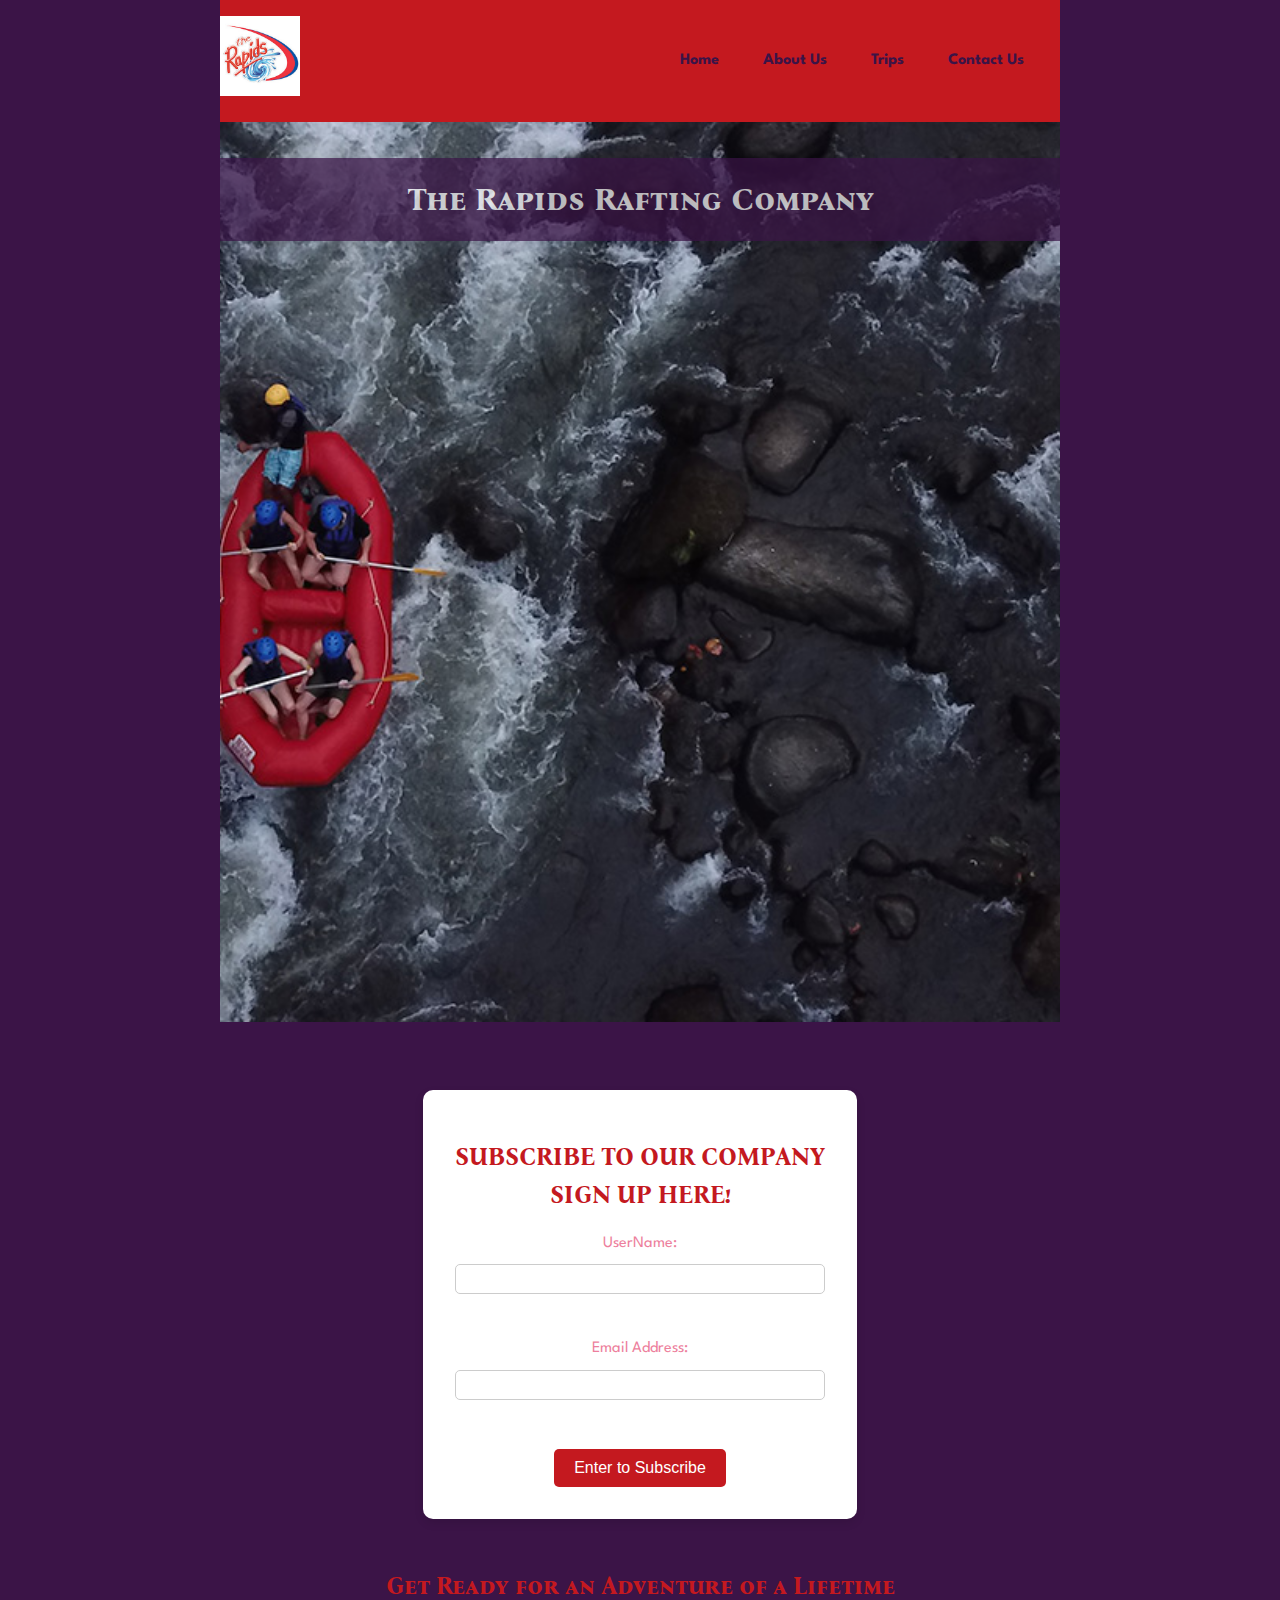
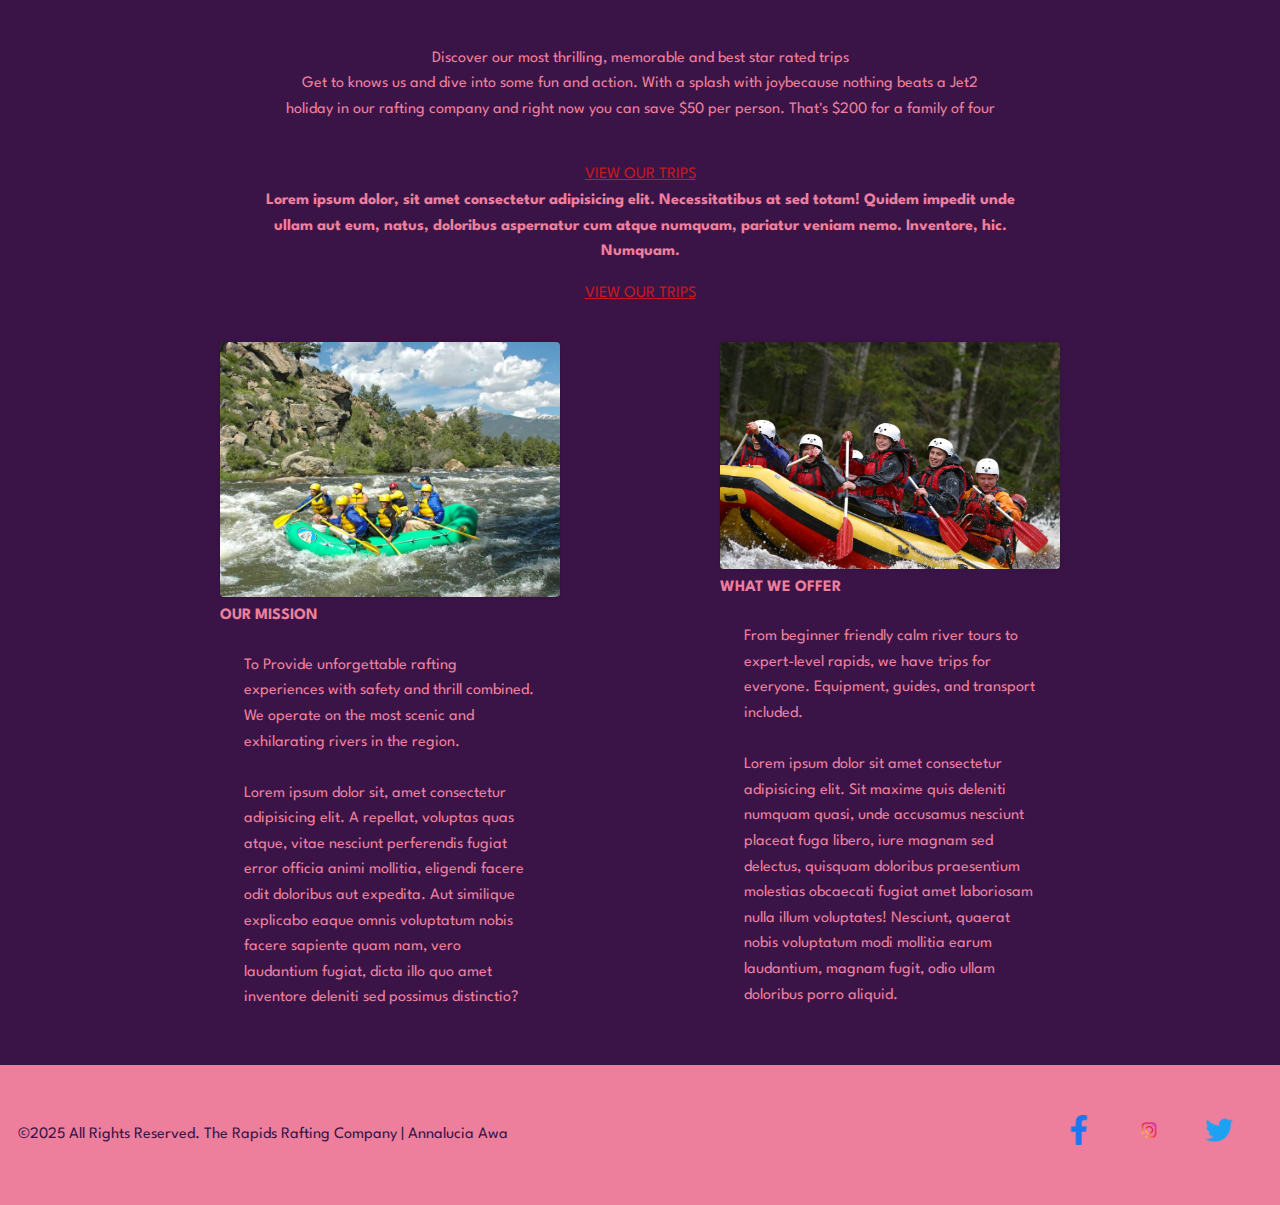
<file: wwr/index.html>
<!DOCTYPE html>
<html lang="en">
    <head>
        <meta charset="UTF-8">
        <meta name="viewport" content="width=device-width, initial-scale=1.0">
        <title>Annalucia Awa Rafting Company | Home Page</title>
        <meta name="description" content=" Index home page for white water rafting">
        <meta name="author" content="Annalucia Awa">

        <link rel="preconnect" href="https://fonts.googleapis.com">
        <link rel="preconnect" href="https://fonts.gstatic.com" crossorigin>    
        <link href="https://fonts.googleapis.com/css2?family=Bona+Nova+SC:ital,wght@0,400;0,700;1,400&family=League+Spartan:wght@100..900&display=swap" rel="stylesheet">
            
        <link rel="stylesheet" href="styles/rafting.css">
    </head>
    <body>
        <header>
            <img src="images/therapids.jpg" alt="The rafting Company Logo">
            <nav>
                <a href="index.html">Home</a>
                <a href="about.html">About Us</a>
                <a href="trips.html">Trips</a>
                <a href="contact.html">Contact Us</a>
            </nav>
        </header>
        <main>
            <div class="hero-index">
                <img src="images/hero.jpg" alt="Rafts on a river">
                <h1>The Rapids Rafting Company</h1>
            </div>

            <!-- Newsletter Sign-up -->
            <section>
                <form action="#" method="post">
                    <h2>SUBSCRIBE TO OUR COMPANY<BR> SIGN UP HERE!</h2>

                    <label for="name">UserName:</label>
                    <input type="text" id="name" name="name" required><br>

                    <label for="email">Email Address:</label>
                    <input type="email" id="email" name="email" required><br>

                    <button type="submit">Enter to Subscribe</button>
                </form>

                <!-- CALL TO ACTION -->
                <h2>Get Ready for an Adventure of a Lifetime</h2>
                <p>Discover our most thrilling, memorable and best star rated trips<br> Get to knows us and dive into some fun and action.
                 With a splash with joybecause nothing beats a Jet2 holiday in our rafting company and right now you can save $50 per 
                 person. That's $200 for a family of four</p>
                <a href="trips.html" class="cta">VIEW OUR TRIPS</a>
                <b>Lorem ipsum dolor, sit amet consectetur adipisicing elit. Necessitatibus at sed totam! Quidem impedit unde ullam aut 
                    eum, natus, doloribus aspernatur cum atque numquam, pariatur veniam nemo. Inventore, hic. Numquam.</b>
                <a href="trips.html" class="cta">VIEW OUR TRIPS</a>
            </section>

            <div class="grid">
                <figure>
                    <img src="images/site.jpg" alt="Fun Day">
                    <figcaption><h3>OUR MISSION</h3></figcaption>
                    <p>To Provide  unforgettable rafting experiences with safety and thrill combined. We operate on the most scenic and 
                        exhilarating rivers in the region.<br><br>
                    Lorem ipsum dolor sit, amet consectetur adipisicing elit. A repellat, voluptas quas atque, vitae nesciunt perferendis
                    fugiat error officia animi mollitia, eligendi facere odit doloribus aut expedita. Aut similique explicabo eaque omnis 
                    voluptatum nobis facere sapiente quam nam, vero laudantium fugiat, dicta illo quo amet inventore deleniti sed possimus distinctio?</p>
                </figure>

                <figure>
                    <img src="images/homerafting.jpg" alt="Happy day" height="400px">
                    <figcaption><h3>WHAT WE OFFER</h3></figcaption>
                    <p> From beginner friendly calm river tours to expert-level rapids, we have trips for everyone. Equipment, guides, 
                        and transport included.<br><br>
                    Lorem ipsum dolor sit amet consectetur adipisicing elit. Sit maxime quis deleniti numquam quasi, unde accusamus
                    nesciunt placeat fuga libero, iure magnam sed delectus, quisquam doloribus praesentium molestias obcaecati fugiat 
                    amet laboriosam nulla illum voluptates! Nesciunt, quaerat nobis voluptatum modi mollitia earum laudantium, magnam fugit, odio ullam doloribus porro aliquid.</p>
                </figure>
              
            </div>
        </main>
        <footer>
            <p>©2025 All Rights Reserved. The Rapids Rafting Company | Annalucia Awa</p>
            <nav class="socialmedia">
                <a href="http://facebook.com">
                    <img src="images/facebook.png" alt="find us on facebook">
                </a>
                <a href="http://instagram.com">
                    <img src="images/instagram.png" alt="find us on Instagram">
                </a>
                <a href="http://twitter.com">
                    <img src="images/twitter.png" alt="find us on Twitter">
                </a>
            </nav>
        </footer>
    </body>
</html>
</file>
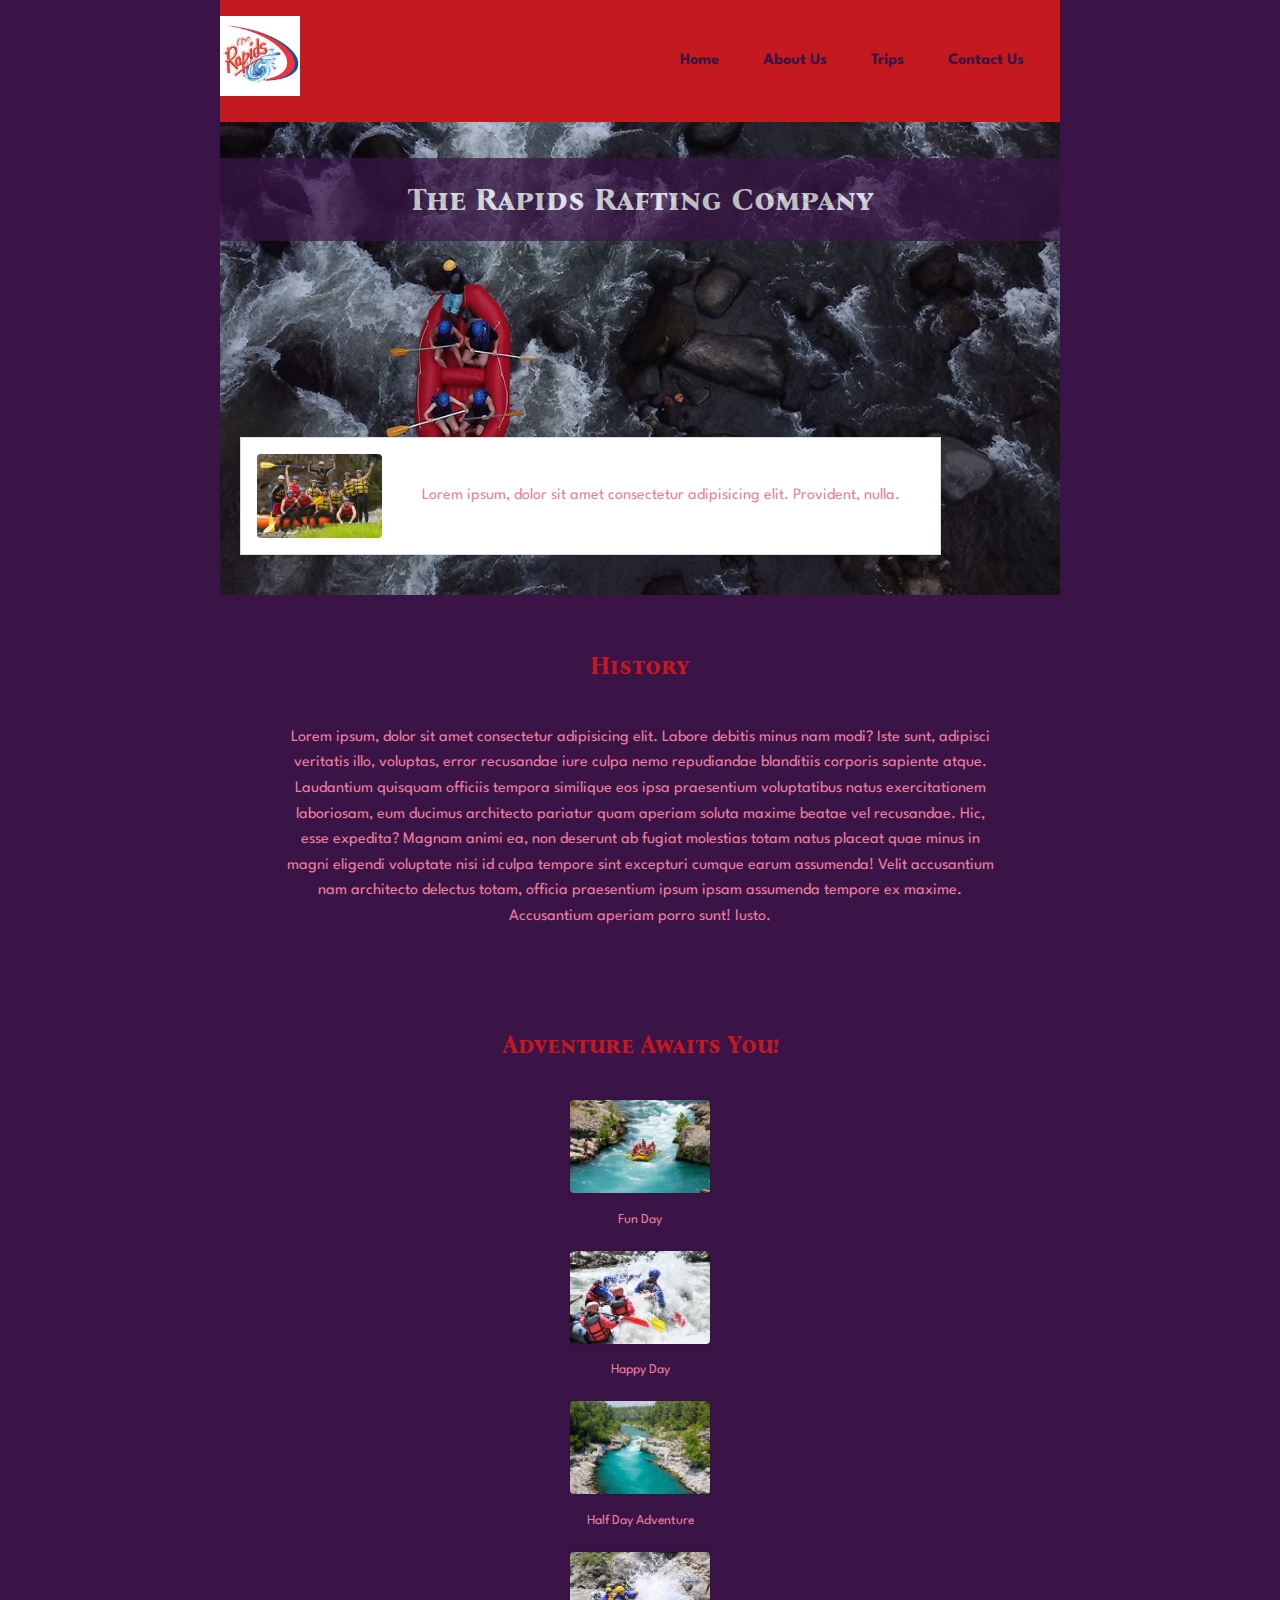
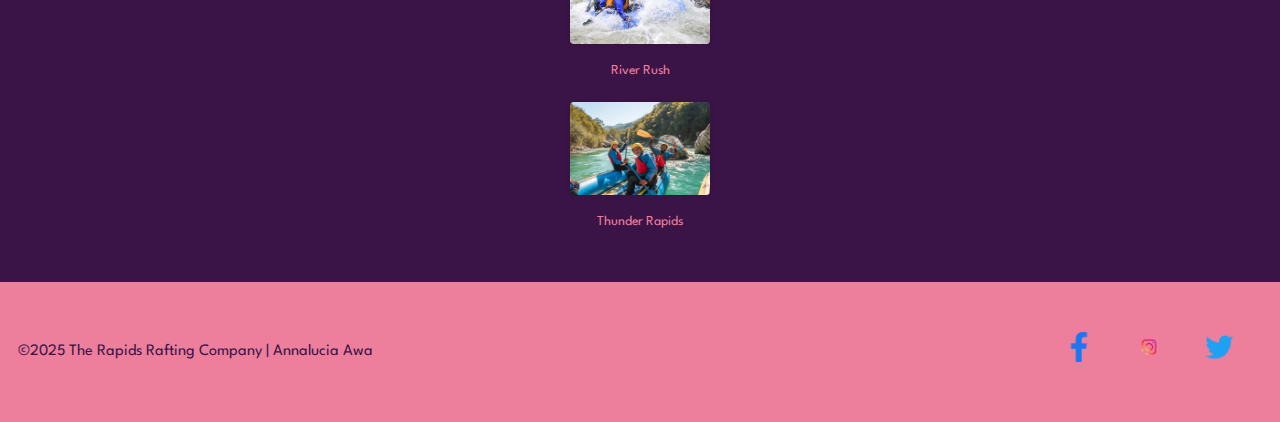
<file: wwr/about.html>
<!DOCTYPE html>
<html lang="en">
    <head>
        <meta charset="UTF-8">
        <meta name="viewport" content="width=device-width, initial-scale=1.0">
        <title>Annalucia Awa Rafting Company | Rafting Site Plan</title>
        <meta name="description" content="white water rafting">
        <meta name="author" content="Annalucia Awa">

        <link rel="preconnect" href="https://fonts.googleapis.com">
        <link rel="preconnect" href="https://fonts.gstatic.com" crossorigin>    
        <link href="https://fonts.googleapis.com/css2?family=Bona+Nova+SC:ital,wght@0,400;0,700;1,400&family=League+Spartan:wght@100..900&display=swap" rel="stylesheet">
        
        <link rel="stylesheet" href="styles/rafting.css">
    </head>
    <body>
        <header>
            <img src="images/therapids.jpg" alt="The rafting Company Logo">
            <nav>
                <a href="index.html">Home</a>
                <a href="about.html">About Us</a>
                <a href="trips.html">Trips</a>
                <a href="contact.html">Contact Us</a>
            </nav>
        </header>
        <main>
            <div class="hero">
                <img src="images/hero.jpg" alt="Rafts on a river">
                <h1>The Rapids Rafting Company</h1>
                <article>
                    <img src="images/happy-customer-rafting.jpg" alt="happy Customer">
                    <p>Lorem ipsum, dolor sit amet consectetur adipisicing elit. Provident, nulla.</p>
                </article>
            </div>
            <section>
                <h2>History</h2>
                <p>Lorem ipsum, dolor sit amet consectetur adipisicing elit. Labore debitis minus nam modi? Iste sunt, adipisci veritatis illo, voluptas, error recusandae iure culpa nemo repudiandae blanditiis corporis sapiente atque. Laudantium quisquam officiis tempora similique eos ipsa praesentium voluptatibus natus exercitationem laboriosam, eum ducimus architecto pariatur quam aperiam soluta maxime beatae vel recusandae. Hic, esse expedita? Magnam animi ea, non deserunt ab fugiat molestias totam natus placeat quae minus in magni eligendi voluptate nisi id culpa tempore sint excepturi cumque earum assumenda! Velit accusantium nam architecto delectus totam, officia praesentium ipsum ipsam assumenda tempore ex maxime. Accusantium aperiam porro sunt! Iusto.</p>
            </section>
             <section class="adventure">
                <h2>Adventure Awaits You!</h2>

                <figure>
                    <img src="images/fun.jpg" alt="Fun Day">
                    <figcaption>Fun Day</figcaption>
                </figure>

                <figure>
                    <img src="images/raft.jpg" alt="Happy day">
                    <figcaption>Happy Day</figcaption>
                </figure>

                <figure>
                    <img src="images/rafting.jpg" alt="Half Day Adventure">
                    <figcaption>Half Day Adventure</figcaption>
                </figure>

                <figure>
                    <img src="images/water-rafting.jpg" alt="River Rush">
                    <figcaption>River Rush</figcaption>
                </figure>

                <figure>
                    <img src="images/raft-helmets.jpg" alt="Thunder Rapids">
                    <figcaption>Thunder Rapids</figcaption>
                </figure>
            </section>
        </main>
        <footer>
            <p>©2025 The Rapids Rafting Company | Annalucia Awa</p>
            <nav class="socialmedia">
               <a href="http://facebook.com">
                <img src="images/facebook.png" alt="find us on facebook">
               </a>
               <a href="http://instagram.com">
                <img src="images/instagram.png" alt="find us on Instagram">
               </a>
               <a href="http://twitter.com">
                <img src="images/twitter.png" alt="find us on Twitter">
               </a>
            </nav>
        </footer>
        
    </body>
</html>
</file>
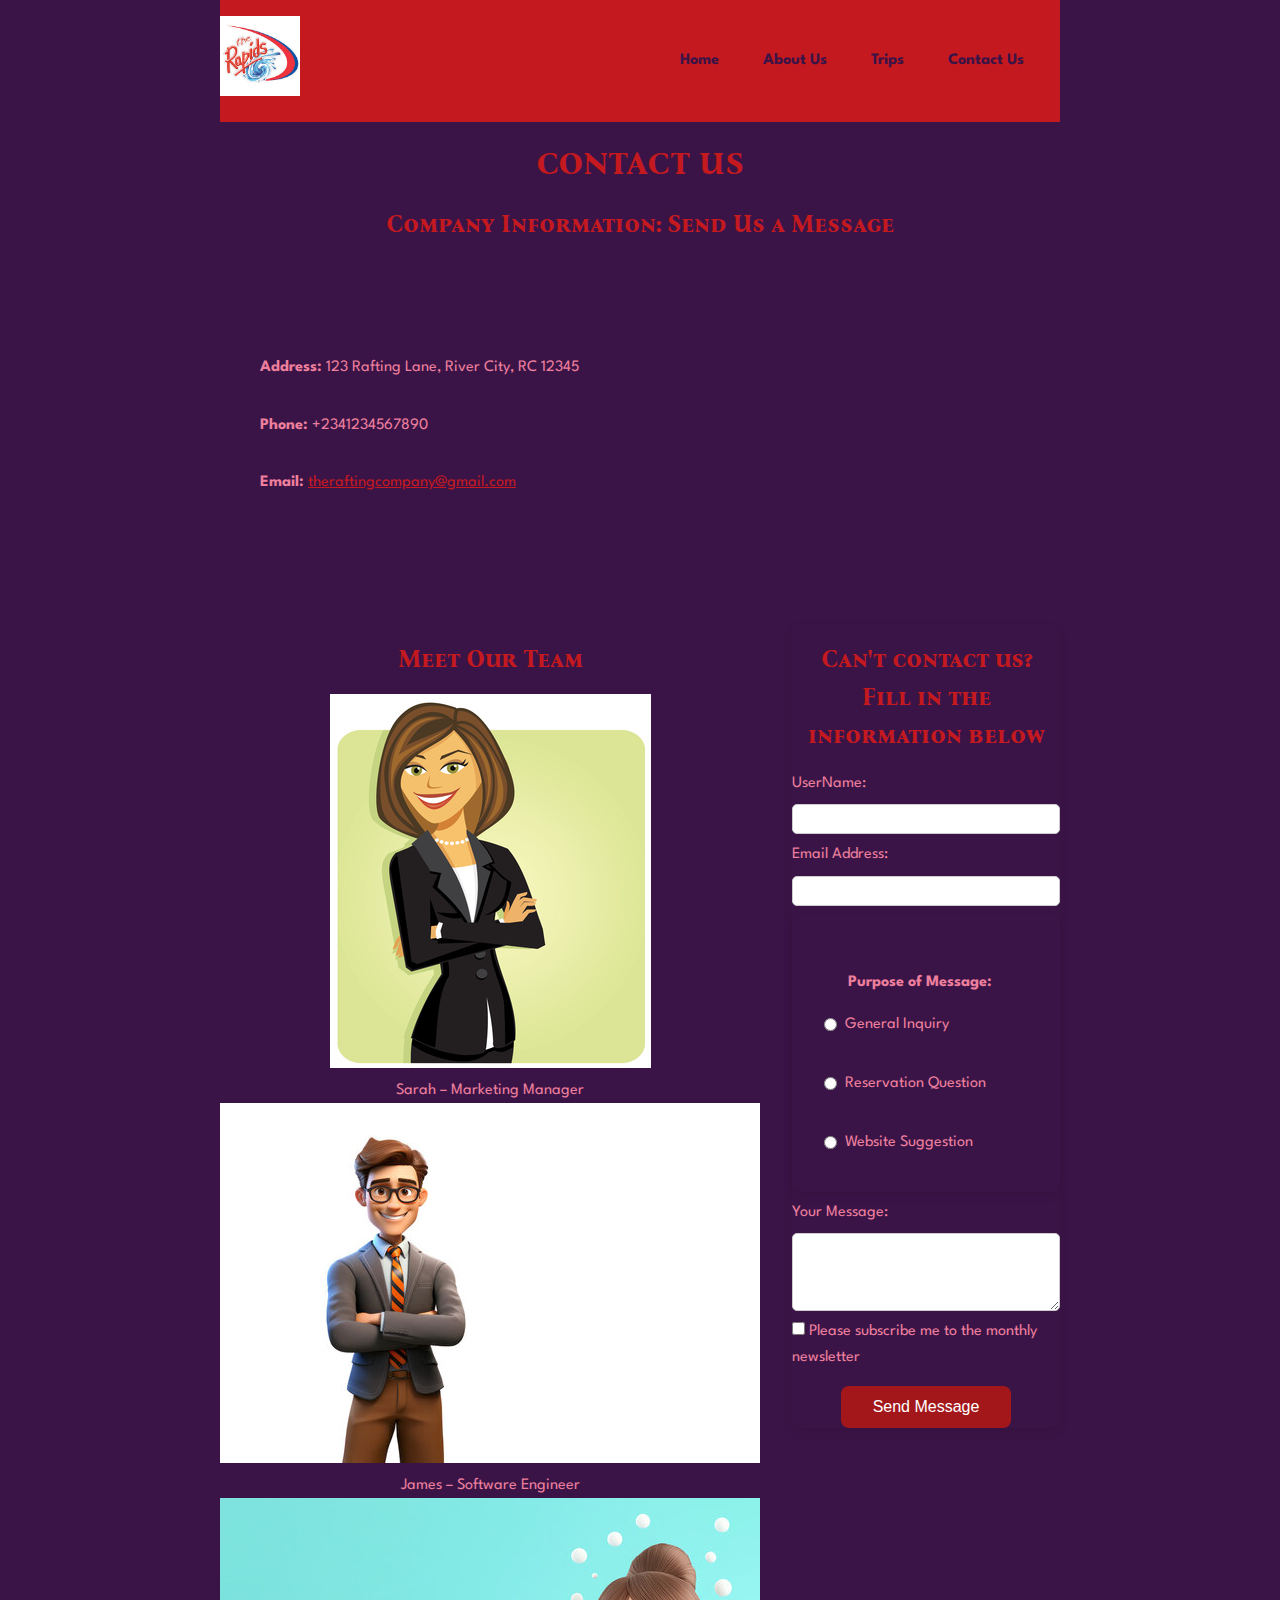
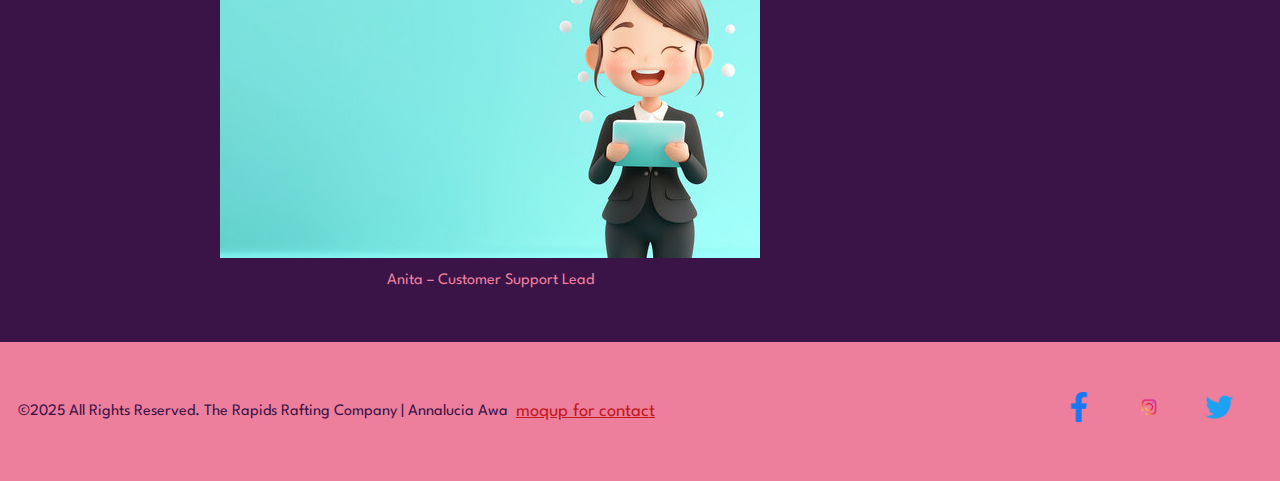
<file: wwr/contact.html>
<!DOCTYPE html>
<html lang="en">
    <head>
        <meta charset="UTF-8">
        <meta name="viewport" content="width=device-width, initial-scale=1.0">
        <title>Annalucia Awa Rafting Company | Contact Us</title>
        <meta name="description" content="Rafting Site Contact Page">
        <meta name="author" content="Annalucia Awa">

        <link rel="preconnect" href="https://fonts.googleapis.com">
        <link rel="preconnect" href="https://fonts.gstatic.com" crossorigin>    
        <link href="https://fonts.googleapis.com/css2?family=Bona+Nova+SC:ital,wght@0,400;0,700;1,400&family=League+Spartan:wght@100..900&display=swap" rel="stylesheet">
        
        <link rel="stylesheet" href="styles/rafting.css">
    </head>
    <body>
        <header>
            <img src="images/therapids.jpg" alt="The rafting Company Logo">
            <nav>
                <a href="index.html">Home</a>
                <a href="about.html">About Us</a>
                <a href="trips.html">Trips</a>
                <a href="contact.html">Contact Us</a>
            </nav>
        </header>
        <main>
            <h1>CONTACT US</h1>
            <h2> Company Information: Send Us a Message</h2>
            <!-- <p>address: 123 rafting lane, River City, RC 12345</p>
            <p>phone: +2341234567890</p>
            <p>email: <a href="email">theraftingcompany@gmail.com</a></p>
            <div class="map">
                <iframe src="https://www.google.com/maps/embed?pb=!1m14!1m12!1m3!1d63552.31220291219!2d7.027065661172143!3d5.4139982167624625!2m3!1f0!2f0!3f0!3m2!1i1024!2i768!4f13.1!5e0!3m2!1sen!2sng!4v1753712198814!5m2!1sen!2sng" width="600" height="450" allowfullscreen="" loading="lazy" referrerpolicy="no-referrer-when-downgrade"></iframe>
            </div> -->

            <div class="contact-grid">
                <div class="info">
                    <p><strong>Address:</strong> 123 Rafting Lane, River City, RC 12345</p>
                    <p><strong>Phone:</strong> +2341234567890</p>
                    <p><strong>Email:</strong> <a href="mailto:theraftingcompany@gmail.com">theraftingcompany@gmail.com</a></p>
                </div>
                <iframe src="https://www.google.com/maps/embed?pb=!1m14!1m12!1m3!1d63552.31220291219!2d7.027065661172143!3d5.4139982167624625!2m3!1f0!2f0!3f0!3m2!1i1024!2i768!4f13.1!5e0!3m2!1sen!2sng!4v1753712198814!5m2!1sen!2sng" width="600" height="450" allowfullscreen="" loading="lazy" referrerpolicy="no-referrer-when-downgrade"></iframe>
            </div>
            <!-- <section> -->
                <!-- <h2>Meet Our Team</h2> -->
                <!-- <div class="team">
                    <figure>
                        <img src="images/employee1.jpg" alt="Smiling employee Sarah">
                        <figcaption>Sarah : Marketing Manager</figcaption>
                    </figure>

                    <figure>
                        <img src="images/employee2.jpg" alt="Happy employee James">
                        <figcaption>James : Software Engineer</figcaption>
                    </figure>

                    <figure>
                        <img src="images/employee3.jpg" alt="Joyful employee Anita">
                        <figcaption>Anita : Customer Support Lead</figcaption>
                    </figure>
                </div>
            </section>
            <form action="#" method="post">
                <h2>Can't contact us?<br>Fill in the information below</h2>

                <label for="name">UserName:</label>
                <input type="text" id="name" name="name" required><br><br>

                <label for="email">Email Address:</label>
                <input type="email" id="email" name="email" required><br><br>

                <fieldset>
                    <p>Purpose of Message:</p>

                    <label>
                    <input type="radio" name="purpose" value="general" required>
                    General Inquiry
                    </label><br>

                    <label>
                    <input type="radio" name="purpose" value="reservation">
                    Reservation Question
                    </label><br>

                    <label>
                    <input type="radio" name="purpose" value="suggestion">
                    Website Suggestion
                    </label>
                </fieldset><br>-->

                <!-- Message Text Area
                <label for="message">Your Message:</label><br>
                <textarea id="message" name="message" rows="5" cols="40" required></textarea><br><br>-->

                <!-- Newsletter Checkbox -->
                <!-- <label>
                    <input type="checkbox" name="subscribe" value="yes">
                    Please subscribe me to the monthly newsletter
                </label><br><br> -->

                <!-- Submit Button -->
                <!--<button type="submit" style="
                    background-color: #007BFF;
                    color: white;
                    padding: 10px 20px;
                    font-size: 1rem;
                    border: none;
                    border-radius: 5px;
                    cursor: pointer;">
                    Send Message
                </button>
            </form> -->
            
            <div class="contact-bottom">
                <section class="contact-team">
                    <h2>Meet Our Team</h2>
                    <div class="team">
                    <figure>
                        <img src="images/employee1.jpg" alt="Smiling employee Sarah" />
                        <figcaption>Sarah – Marketing Manager</figcaption>
                    </figure>
                    <figure>
                        <img src="images/employee2.jpg" alt="Happy employee James" />
                        <figcaption>James – Software Engineer</figcaption>
                    </figure>
                    <figure>
                        <img src="images/employee3.jpg" alt="Joyful employee Anita" />
                        <figcaption>Anita – Customer Support Lead</figcaption>
                    </figure>
                    </div>
                </section>

                <form action="#" method="post">
                    <h2>Can't contact us?<br>Fill in the information below</h2>

                    <label for="name">UserName:</label>
                    <input type="text" id="name" name="name" required><br>

                    <label for="email">Email Address:</label>
                    <input type="email" id="email" name="email" required>

                    <fieldset>
                    <p>Purpose of Message:</p>
                    <label><input type="radio" name="purpose" value="general" required /> General Inquiry</label><br>
                    <label><input type="radio" name="purpose" value="reservation" /> Reservation Question</label><br>
                    <label><input type="radio" name="purpose" value="suggestion" /> Website Suggestion</label>
                    </fieldset>

                    <label for="message">Your Message:</label>
                    <textarea id="message" name="message" rows="5" cols="40" required></textarea>

                    <label><input type="checkbox" name="subscribe" value="yes" /> Please subscribe me to the monthly newsletter</label>

                    <button type="submit">Send Message</button>
                </form>
            </div>
        </main>
        <footer>
            <p>©2025 All Rights Reserved. The Rapids Rafting Company | Annalucia Awa</p><br>
            <div class="moqup">
               <a href="https://app.moqups.com/Uy9ohLVTXFOJIoI4On5bgO7RnjOBmJ3q/view/page/ad64222d5">moqup for contact</a>
            </div>
            <nav class="socialmedia">
               <a href="http://facebook.com">
                <img src="images/facebook.png" alt="find us on facebook">
               </a>
               <a href="http://instagram.com">
                <img src="images/instagram.png" alt="find us on Instagram">
               </a>
               <a href="http://twitter.com">
                <img src="images/twitter.png" alt="find us on Twitter">
               </a>
            </nav>
            
        </footer>
        
    </body>
</html>
</file>
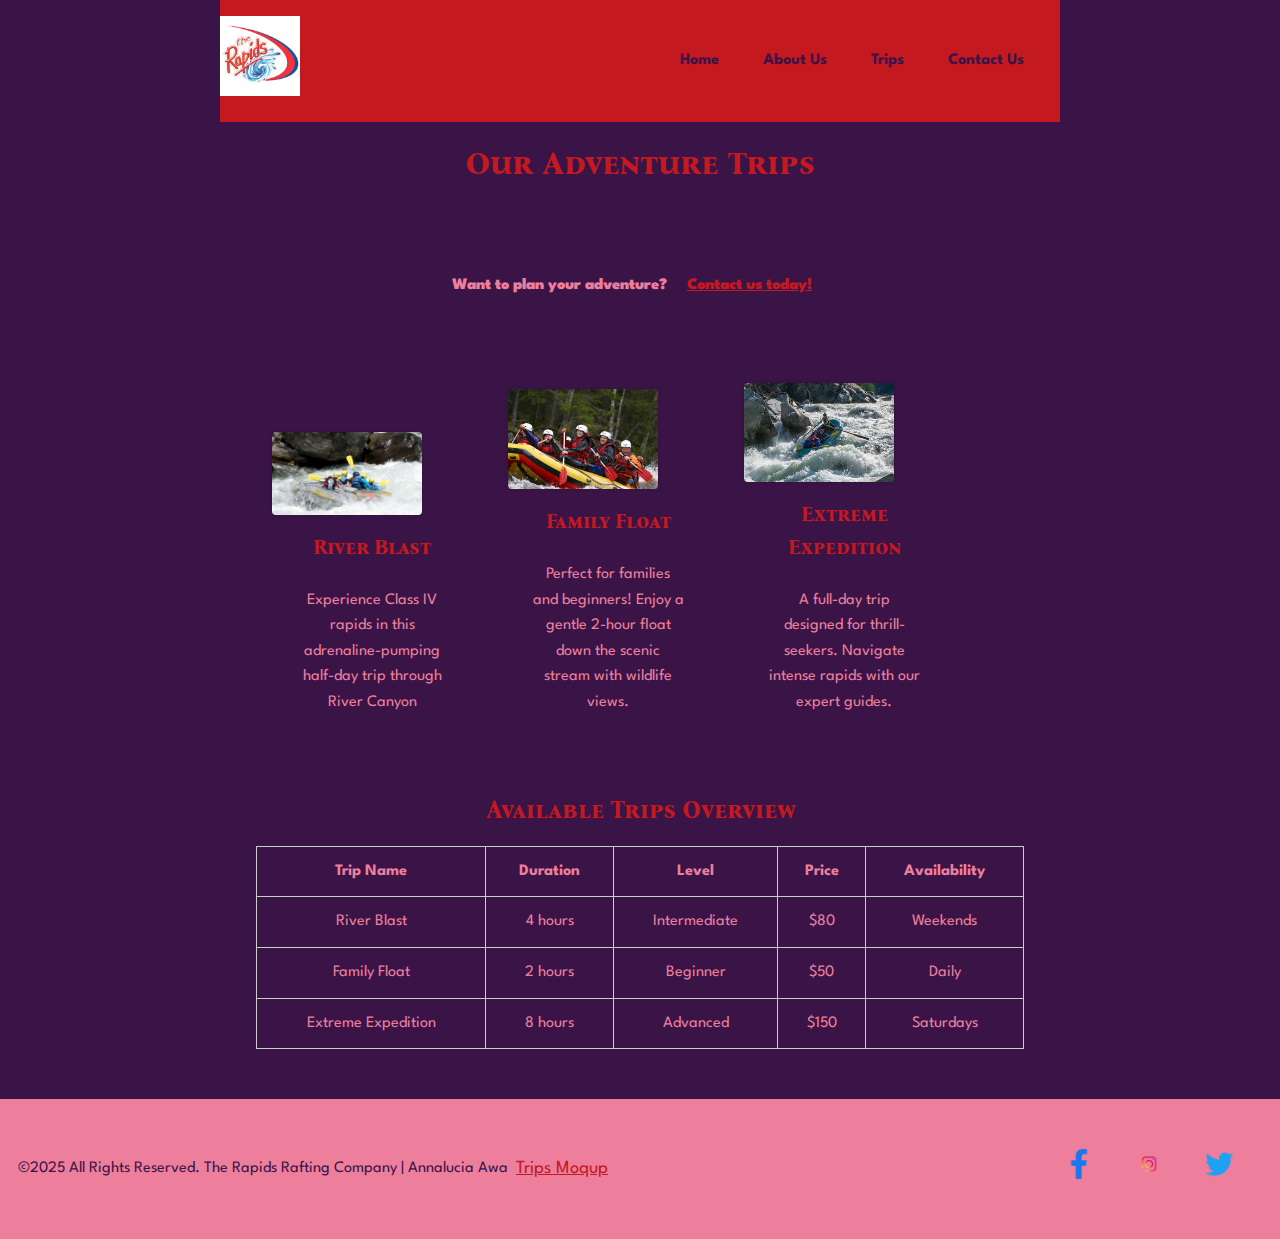
<file: wwr/trips.html>
<!DOCTYPE html>
<html lang="en">
  <head>
    <meta charset="UTF-8">
    <meta name="viewport" content="width=device-width, initial-scale=1.0" />
    <title>Annalucia Awa Rafting Company | Trips</title>
    <meta name="description" content="Trips and activities for White Water Rafting">
    <meta name="author" content="Annalucia Awa">

    <link rel="preconnect" href="https://fonts.googleapis.com">
    <link rel="preconnect" href="https://fonts.gstatic.com" crossorigin>
    <link href="https://fonts.googleapis.com/css2?family=Bona+Nova+SC:ital,wght@0,400;0,700;1,400&family=League+Spartan:wght@100..900&display=swap" rel="stylesheet">

    <link rel="stylesheet" href="styles/rafting.css">
  </head>
  <body>
    <header>
      <img src="images/therapids.jpg" alt="The rafting Company Logo">
      <nav>
        <a href="index.html">Home</a>
        <a href="about.html">About Us</a>
        <a href="trips.html">Trips</a>
        <a href="contact.html">Contact Us</a>
      </nav>
    </header>

    <main>
      <h1>Our Adventure Trips</h1>

      <section class="cta">
         <p><b><h4>Want to plan your adventure? <a href="contact.html" class="cta-link">Contact us today!</a></h4></b></p>
      </section>

      <section class="trip">
        <figure id="figure1">
            <img src="images/riverblast.jpg" alt="River Blast">
            <figcaption><h2>River Blast</h2></figcaption>
            <p>Experience Class IV rapids in this adrenaline-pumping half-day
            trip through River Canyon</p>
        </figure>

        <figure id="figure2">
            <img src="images/familyfloat.jpg" alt="Familt Float">
            <figcaption><h2>Family Float</h2></figcaption>
            <p>Perfect for families and beginners! Enjoy a gentle 2-hour float
            down the scenic stream with wildlife views.</p>
        </figure>

        <figure id="figure3">
            <img src="images/extreme-expedition.jpg" alt="Extreme Expedition">
            <figcaption><h2>Extreme Expedition</h2></figcaption>
            <p>A full-day trip designed for thrill-seekers. Navigate intense
            rapids with our expert guides.</p>
        </figure>
      </section>

      <section class="trip-table">
        <h2>Available Trips Overview</h2>
        <table>
          <thead>
            <tr>
              <th>Trip Name</th>
              <th>Duration</th>
              <th>Level</th>
              <th>Price</th>
              <th>Availability</th>
            </tr>
          </thead>
          <tbody>
            <tr>
              <td>River Blast</td>
              <td>4 hours</td>
              <td>Intermediate</td>
              <td>$80</td>
              <td>Weekends</td>
            </tr>
            <tr>
              <td>Family Float</td>
              <td>2 hours</td>
              <td>Beginner</td>
              <td>$50</td>
              <td>Daily</td>
            </tr>
            <tr>
              <td>Extreme Expedition</td>
              <td>8 hours</td>
              <td>Advanced</td>
              <td>$150</td>
              <td>Saturdays</td>
            </tr>
          </tbody>
        </table>
      </section>
    </main>

    <footer>
      <p>©2025 All Rights Reserved. The Rapids Rafting Company | Annalucia Awa</p><br>
      <div class="moqup">
        <a href="https://app.moqups.com/Uy9ohLVTXFOJIoI4On5bgO7RnjOBmJ3q/view/page/ad64222d5">Trips Moqup</a>
      </div>
      <nav class="socialmedia">
        <a href="https://facebook.com">
          <img src="images/facebook.png" alt="find us on facebook">
        </a>
        <a href="https://instagram.com">
          <img src="images/instagram.png" alt="find us on Instagram">
        </a>
        <a href="https://twitter.com">
          <img src="images/twitter.png" alt="find us on Twitter">
        </a>
      </nav>
    </footer>
  </body>
</html>
</file>
<file: wwr/styles/rafting.css>
:root {
  --primary-color: #c4191f;     /* fire engine red */
  --secondary-color: #a1223b;   /* amaranth purple */
  --accent1-color: #3b1447;     /* russian violet */
  --accent2-color: #ed7f9d;     /* rose pompadour */
  --heading-font: 'Bona Nova SC', serif;
  --body-font: 'League Spartan', sans-serif;
}

* {
  margin: 0;
  padding: 0;
  box-sizing: border-box;
}

/* body {
  font-family: var(--body-font);
  color: var(--accent1-color);
  background-color: #fff;
  line-height: 1.6;
} */

body {
  font-family: var(--body-font);
  color: var(--accent2-color);
  background-color: var(--accent1-color); /* russian violet */
  line-height: 1.6;
}

body a {
  color: var(--primary-color);
  text-decoration: underline;
}

/* header {
  background-color: var(--primary-color);
  color: var(--accent2-color);
  padding: 1rem 0;
  display: flex;
  flex-direction: column;
  align-items: center;
} */

header {
  display: grid;
  grid-template-columns: auto 1fr auto;
  align-items: center;
  padding: 1rem 0;
  background-color: var(--primary-color);
  color: var(--accent2-color);
}


header img {
  width: 80px;
  margin-bottom: 10px;
}

/* nav {
  display: flex;
  gap: 20px;
  background-color: #fff;
  padding: 10px 20px;
  border-radius: 6px;
  box-shadow: 0 0 8px rgba(0, 0, 0, 0.1);
}*/

nav a {
  text-decoration: none;
  color: var(--accent1-color);
  font-weight: bold;
  padding: 6px 12px;
  border-radius: 4px;
}  

nav {
  display: flex;
  justify-content: flex-end;
  align-items: center;
  gap: 20px;
}

header, main {
  width: 840px;
  margin: 0 auto;
}

h1, h2 {
  font-family: var(--heading-font);
  color: var(--primary-color);
  margin: 16px 0;
  text-align: center;
}

nav, p, section, article {
  margin: 16px;
  padding: 8px;
}

/* Hero Section with Overlay */
.hero {
  position: relative;
}

.hero img {
  display: block;
  width: 100%;
  height: auto;
}

.hero h1 {
  position: absolute;
  top: 20px;
  width: 100%;
  padding: 16px;
  text-align: center;
  background-color: var(--accent1-color);
  color: #fff;
  opacity: 0.7;
  font-family: var(--heading-font);
  font-size: 2rem;
}

.hero article {
  position: absolute;
  bottom: 20px;
  background-color: #fff;
  border: 1px solid #ddd;
  padding: 16px;
  display: flex;
  align-items: center;
  gap: 16px;
  margin: 20px;
  box-shadow: 0 0 6px rgba(0, 0, 0, 0.1);
  font-family: var(--body-font);
}

.hero article img {
  float: right;
  width: 125px;
  border-radius: 4px;
}

/* History Section */
/* .history {
  display: flex;
  flex-direction: column;
  align-items: center;
  text-align: justify;
} */

.history {
  display: grid;
  grid-template-columns: 1fr 1fr;
  gap: 24px;
  align-items: center;
  padding: 20px;
}


/* Adventure Section */
.adventure {
  display: flex;
  justify-content: center;
  flex-wrap: wrap;
  gap: 20px;
  padding: 20px;
  text-align: center;
}

.adventure figure {
  width: 140px; 
  margin: 0;
}

.adventure img {
  width: 100%;
  height: auto;
  border-radius: 4px;
  box-shadow: 0 0 4px rgba(0, 0, 0, 0.2);
}

.adventure figcaption {
  margin-top: 6px;
  font-size: 0.85rem;
  color: var(--accent2-color); 
  font-family: var(--body-font);
}


/* CONTACT PAGE STYLES */
.contact-grid {
  display: grid;
  grid-template-columns: 1fr 1fr;
  gap: 2rem;
  align-items: center;
  margin: 2rem auto;
  max-width: 1000px;
}

.contact-grid .info {
  font-size: 1rem;
  line-height: 1.6;
  text-align: left;
  padding: 1rem;
}

.contact-grid iframe {
  width: 100%;
  height: 100%;
  border: none;
  border-radius: 10px;
  min-height: 300px;
}

form {
  /* background-color: white; */
  padding: 2rem;
  border-radius: 10px;
  box-shadow: 0 4px 10px rgba(0, 0, 0, 0.1);
  max-width: 700px;
  margin: 2rem auto;
}

form h2 p {
  margin-bottom: 1rem;
  text-align: center;
  margin: 10px 10px 0 0;
}

form label,
form textarea,
form fieldset {
  display: block;
  width: 100%;
  margin: 0.5rem 0;
}

form input[type="text"],
form input[type="email"] {
  width: 100%;
  padding: 0.5rem;
  border: 1px solid #ccc;
  border-radius: 5px;
}

form fieldset {
  padding: 2rem;
  border-radius: 10px;
  box-shadow: 0 4px 10px rgba(0, 0, 0, 0.1);
  max-width: 700px;
}

form input,
form textarea {
  padding: 0.5rem;
  border: 1px solid #ccc;
  border-radius: 5px;
  font-family: var(--body-font);
}

fieldset {
  border: none;
  padding: 0;
  text-align: left;
  margin-top: 1rem;
}

fieldset p {
  font-weight: bold;
  margin-bottom: 0.5rem;
}

fieldset label,
form label[for="subscribe"] {
  display: flex;
  align-items: center;
  gap: 0.5rem;
  margin: 0.25rem 0;
  width: fit-content;
}

form input[type="radio"],
form input[type="checkbox"] {
  margin: 0;
  accent-color: var(--primary-color);
}

form button {
  background-color: #a3171b;
  color: white;
  padding: 0.75rem 2rem;
  font-size: 1rem;
  border: none;
  border-radius: 8px;
  cursor: pointer;
  margin-top: 1rem;
  display: block;
  width: fit-content;
  margin-left: auto;
  margin-right: auto;
}

.contact-bottom {
  display: grid;
  grid-template-columns: 1fr 1fr;
  gap: 2rem;
  align-items: start;
  margin: 3rem auto;
  max-width: 1000px;
}

.contact-bottom .contact-team,
.contact-bottom form {
  margin: 0;
  padding: 0;
}

/* INDEX PAGE STYLES */
.hero-index {
  width: 100%;
  height: 100vh; /* fills full screen height */
  overflow: hidden;
  position: relative;
}

.hero-index img {
  width: 100%;
  height: 100%;
  object-fit: cover;
}


.hero-index h1 {
  position: absolute;
  top: 20px;
  width: 100%;
  padding: 16px;
  text-align: center;
  background-color: var(--accent1-color);
  color: #fff;
  opacity: 0.7;
  font-family: var(--heading-font);
  font-size: 2rem;
}

section h2 p b {
  margin-bottom: 1rem;
  text-align: center;
  /* margin: 10px 10px 0 0; */
}

section {
  display: flex;
  flex-direction: column;
  align-items: center;
  text-align: center;
  padding: 20px;
}

section form {
  background-color: white;
  padding: 2rem;
  border-radius: 10px;
  box-shadow: 0 4px 10px rgba(0, 0, 0, 0.1);
  max-width: 700px;
  margin: 2rem auto;
}

section form input {
  display: block;
  width: 100%;
  margin: 0.5rem 0;
}

section button {
  background-color: var(--primary-color);
  color: white;
  padding: 10px 20px;
  border: none;
  border-radius: 5px;
  cursor: pointer;
  font-size: 1rem;
}

.grid {
  display: flex;
  justify-content: space-between;
  gap: 8rem;
} 

.grid figure {
  width: 340px; 
  margin: 0;
  gap: 1rem;
} 

.grid img {
  width: 100%;
  height: auto;
  border-radius: 4px;
  box-shadow: 0 0 4px rgba(0, 0, 0, 0.2);
  display: block;
}

.grid figcaption {
  margin-top: 6px;
  font-size: 0.85rem;
  color: var(--accent2-color); 
  font-family: var(--body-font);
}

/* RAFTING TRIP STYLES */
.trip {
  display: inline;
  justify-content: space-between;
  gap: 8rem;
} 

.trip figure {
  width: 200px; 
  margin: 10px;
  justify-content: center;
  gap: 1rem;
} 

.trip img {
  width: 75%;
  height: auto;
  border-radius: 4px;
  box-shadow: 0 0 4px rgba(0, 0, 0, 0.2);
  display: block;
}

.trip #figure1,
.trip #figure2,
.trip #figure3 {
  display: inline-block;
  margin: 0 1rem;
}

.trip figcaption {
  margin-top: 6px;
  font-size: 0.85rem;
  color: var(--accent2-color); 
  font-family: var(--body-font);
}

.trip-info {
  padding: 1rem;
}

.trip-table table {
  width: 100%;
  border-collapse: collapse;
}

.trip-table th, .trip-table td {
  border: 1px solid #ccc;
  padding: 0.75rem;
  text-align: center;
}

.cta {
  text-align: center;
  margin-top: 1rem;
}

.cta-link {
  color: var(--primary-color);
  padding: 0.5rem 1rem;
  text-decoration: underline;
  border-radius: 4px;
}

/* Footer */
footer {
  background-color: var(--accent2-color);
  color: var(--accent1-color);
  display: flex;
  justify-content: space-between;
  align-items: center;
  padding: 20px 10px;
  margin-top: 30px;
}

/* footer {
  background-color: var(--accent2-color);
  color: var(--accent1-color);
  width: 100%;
  padding: 20px 0;
  margin-top: 30px;
} */

/* footer > div,
footer > nav,
footer > p {
  width: 840px;
  margin: 0 auto;
  display: flex;
  justify-content: space-between;
  align-items: center;
  flex-wrap: wrap;
  padding: 0 10px;
} */

footer .moqup a {
  color: var(--primary-color);
  font-size: 1.15rem;
  text-align: center;
  margin: auto;
  display: block;
}

footer p {
  margin: 0;
}

/* Social Media Icons (Centered Version) */
.socialmedia {
  display: flex;
  justify-content: flex-end;
  gap: 16px;
  flex-grow: 1;
}

.socialmedia a {
  text-decoration: none;
}

.socialmedia a img {
  width: 30px;
}
</file>
